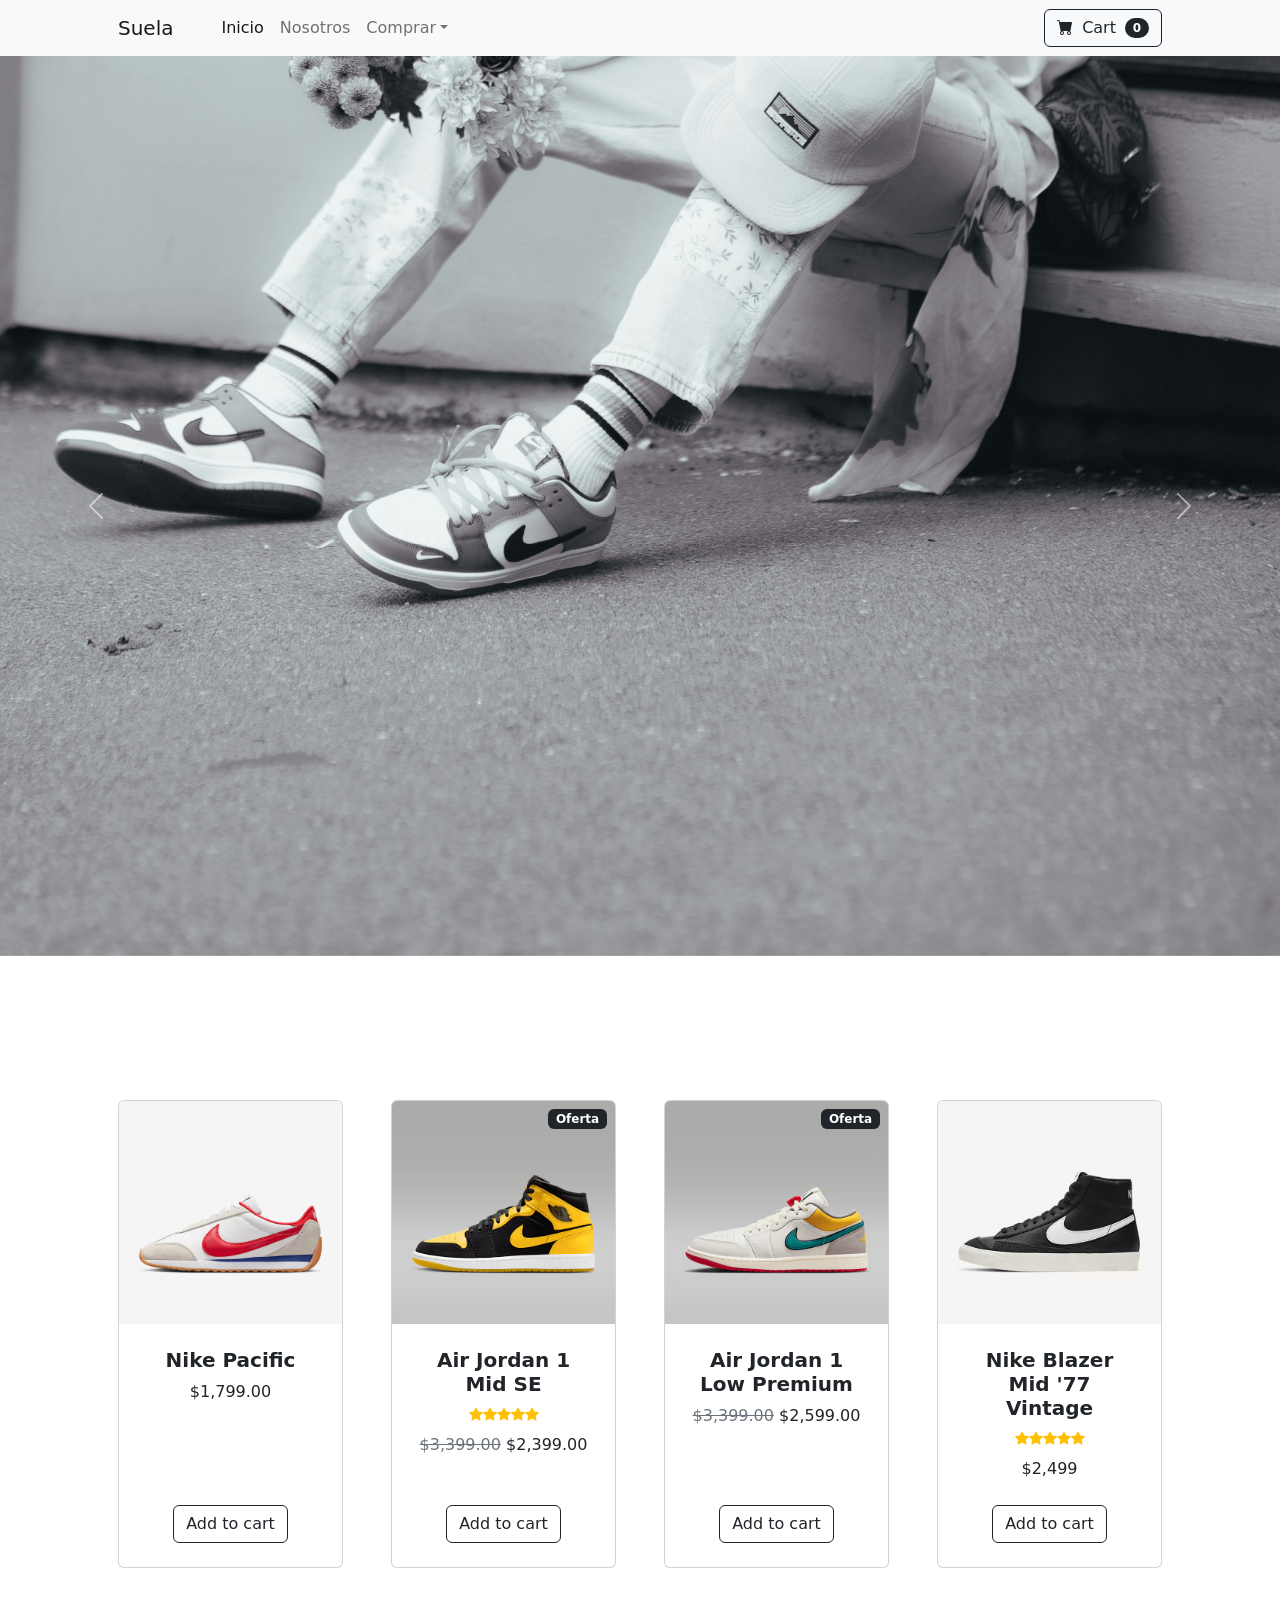
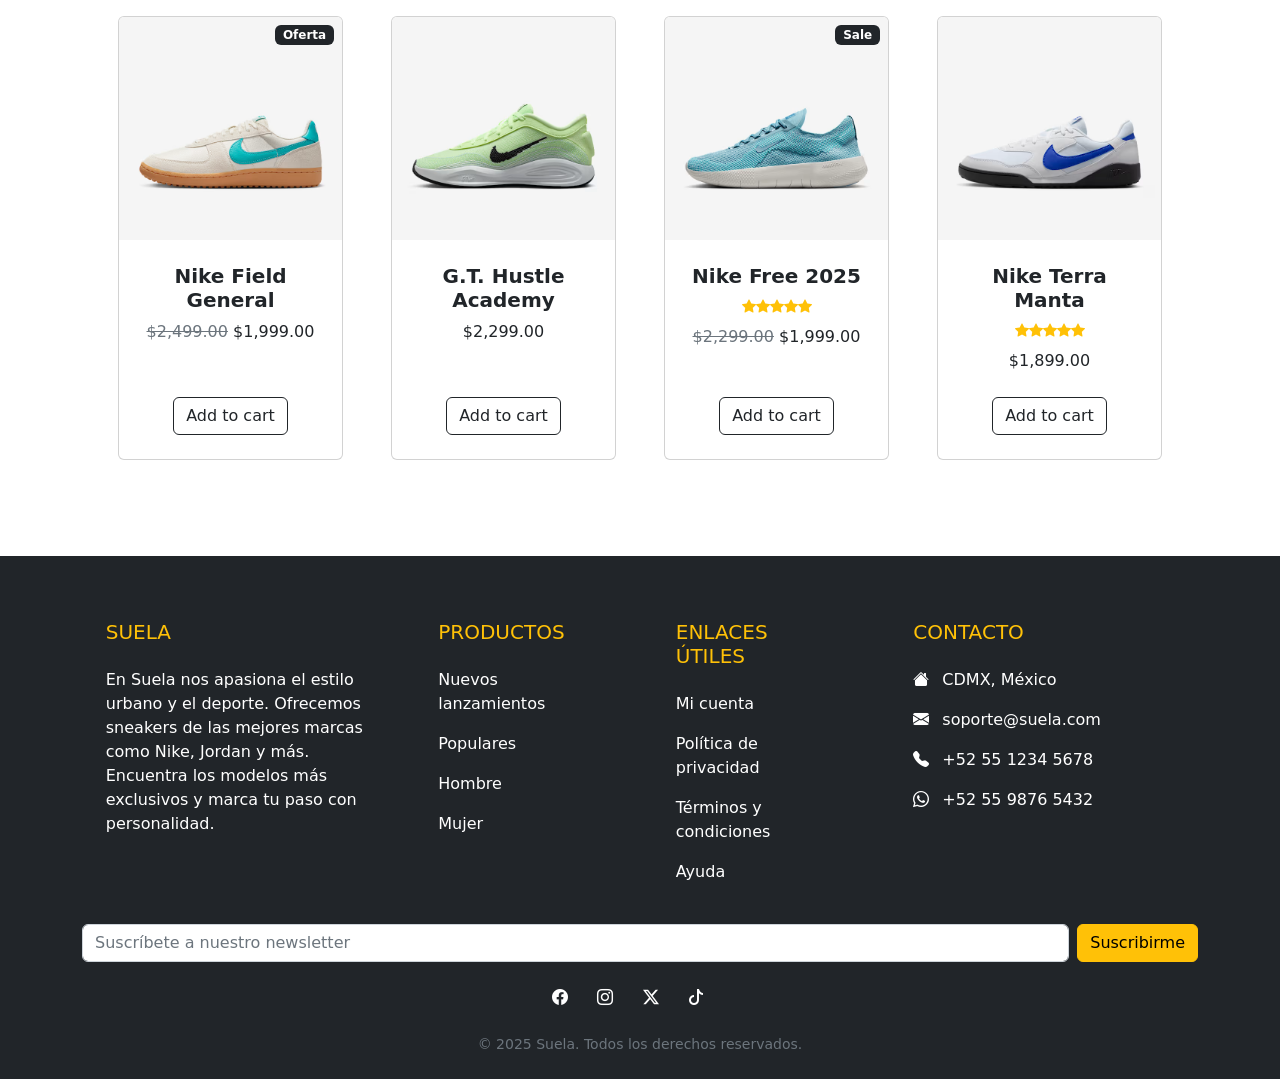
<file: index.html>
<!DOCTYPE html>
<html lang="en">
  <head>
    <meta charset="utf-8" />
    <meta
      name="viewport"
      content="width=device-width, initial-scale=1, shrink-to-fit=no"
    />
    <meta name="description" content="" />
    <meta name="author" content="" />
    <title>Suela calzado deportivo</title>
    <!-- Favicon-->
    <link rel="icon" type="image/x-icon" href="assets/favicon.ico" />
    <!-- Bootstrap icons-->
    <link
      href="https://cdn.jsdelivr.net/npm/bootstrap-icons@1.5.0/font/bootstrap-icons.css"
      rel="stylesheet"
    />
    <!-- Core theme CSS (includes Bootstrap)-->
    <link href="css/styles.css" rel="stylesheet" />
  </head>
  <body>
    <!-- Navigation-->
    <nav class="navbar navbar-expand-lg navbar-light bg-light">
      <div class="container px-4 px-lg-5">
        <a class="navbar-brand" href="#!">Suela</a>
        <button
          class="navbar-toggler"
          type="button"
          data-bs-toggle="collapse"
          data-bs-target="#navbarSupportedContent"
          aria-controls="navbarSupportedContent"
          aria-expanded="false"
          aria-label="Toggle navigation"
        >
          <span class="navbar-toggler-icon"></span>
        </button>
        <div class="collapse navbar-collapse" id="navbarSupportedContent">
          <ul class="navbar-nav me-auto mb-2 mb-lg-0 ms-lg-4">
            <li class="nav-item">
              <a class="nav-link active" aria-current="page" href="#!">Inicio</a>
            </li>
            <li class="nav-item"><a class="nav-link" href="#!">Nosotros</a></li>
            <li class="nav-item dropdown">
              <a
                class="nav-link dropdown-toggle"
                id="navbarDropdown"
                href="#"
                role="button"
                data-bs-toggle="dropdown"
                aria-expanded="false"
                >Comprar</a
              >
              <ul class="dropdown-menu" aria-labelledby="navbarDropdown">
                <li><a class="dropdown-item" href="#!">Todos los productos</a></li>
                <li><hr class="dropdown-divider" /></li>
                <li><a class="dropdown-item" href="#!">Populares</a></li>
                <li><a class="dropdown-item" href="#!">Nuevos productos</a></li>
              </ul>
            </li>
          </ul>
          <form class="d-flex">
            <button class="btn btn-outline-dark" type="submit">
              <i class="bi-cart-fill me-1"></i>
              Cart
              <span class="badge bg-dark text-white ms-1 rounded-pill">0</span>
            </button>
          </form>
        </div>
      </div>
    </nav>
    <!-- Header-->
    <!-- Carousel-->
    <div
      id="tennisCarousel"
      class="carousel slide carousel-fade mb-5"
      data-bs-ride="carousel"
    >
      <div class="carousel-inner">
        <div class="carousel-item active">
          <img
            src="images/daniel-adesina-kMN1wHqd5DY-unsplash.jpg"
            class="d-block w-100"
            alt="Model with sneakers 1"
          />
        </div>
        <div class="carousel-item">
          <img
            src="images/doug-bagg-QLsMQl8R-Wg-unsplash.jpg"
            class="d-block w-100"
            alt="Model with sneakers 2"
          />
        </div>
        <div class="carousel-item">
          <img
            src="images/erick-reyes-ass7JKHZ76Q-unsplash.jpg"
            class="d-block w-100"
            alt="Model with sneakers 3"
          />
        </div>
      </div>
      <button
        class="carousel-control-prev"
        type="button"
        data-bs-target="#tennisCarousel"
        data-bs-slide="prev"
      >
        <span class="carousel-control-prev-icon" aria-hidden="true"></span>
        <span class="visually-hidden">Previous</span>
      </button>
      <button
        class="carousel-control-next"
        type="button"
        data-bs-target="#tennisCarousel"
        data-bs-slide="next"
      >
        <span class="carousel-control-next-icon" aria-hidden="true"></span>
        <span class="visually-hidden">Next</span>
      </button>
    </div>
    <!-- Section-->
    <section class="py-5">
      <div class="container px-4 px-lg-5 mt-5">
        <div
          class="row gx-4 gx-lg-5 row-cols-2 row-cols-md-3 row-cols-xl-4 justify-content-center"
        >
          <div class="col mb-5">
            <div class="card h-100">
              <!-- Product image-->
              <img
                class="card-img-top"
                src="images/NIKE+PACIFIC.avif"
                alt="..."
              />
              <!-- Product details-->
              <div class="card-body p-4">
                <div class="text-center">
                  <!-- Product name-->
                  <h5 class="fw-bolder">Nike Pacific</h5>
                  <!-- Product price-->
                  $1,799.00
                </div>
              </div>
              <!-- Product actions-->
              <div class="card-footer p-4 pt-0 border-top-0 bg-transparent">
                <div class="text-center">
                  <a class="btn btn-outline-dark mt-auto" href="#"
                    >Add to cart</a
                  >
                </div>
              </div>
            </div>
          </div>
          <div class="col mb-5">
            <div class="card h-100">
              <!-- Sale badge-->
              <div
                class="badge bg-dark text-white position-absolute"
                style="top: 0.5rem; right: 0.5rem"
              >
              Oferta
              </div>
              <!-- Product image-->
              <img
                class="card-img-top"
                src="images/AIR+JORDAN+1+MID+SE.avif"
                alt="..."
              />
              <!-- Product details-->
              <div class="card-body p-4">
                <div class="text-center">
                  <!-- Product name-->
                  <h5 class="fw-bolder">Air Jordan 1 Mid SE</h5>
                  <!-- Product reviews-->
                  <div
                    class="d-flex justify-content-center small text-warning mb-2"
                  >
                    <div class="bi-star-fill"></div>
                    <div class="bi-star-fill"></div>
                    <div class="bi-star-fill"></div>
                    <div class="bi-star-fill"></div>
                    <div class="bi-star-fill"></div>
                  </div>
                  <!-- Product price-->
                  <span class="text-muted text-decoration-line-through"
                    >$3,399.00</span
                  >
                  $2,399.00
                </div>
              </div>
              <!-- Product actions-->
              <div class="card-footer p-4 pt-0 border-top-0 bg-transparent">
                <div class="text-center">
                  <a class="btn btn-outline-dark mt-auto" href="#"
                    >Add to cart</a
                  >
                </div>
              </div>
            </div>
          </div>
          <div class="col mb-5">
            <div class="card h-100">
              <!-- Sale badge-->
              <div
                class="badge bg-dark text-white position-absolute"
                style="top: 0.5rem; right: 0.5rem"
              >
                Oferta
              </div>
              <!-- Product image-->
              <img
                class="card-img-top"
                src="images/AIR+JORDAN+1+LOW+PRM.avif"
                alt="..."
              />
              <!-- Product details-->
              <div class="card-body p-4">
                <div class="text-center">
                  <!-- Product name-->
                  <h5 class="fw-bolder">Air Jordan 1 Low Premium</h5>
                  <!-- Product price-->
                  <span class="text-muted text-decoration-line-through"
                    >$3,399.00</span
                  >
                  $2,599.00
                </div>
              </div>
              <!-- Product actions-->
              <div class="card-footer p-4 pt-0 border-top-0 bg-transparent">
                <div class="text-center">
                  <a class="btn btn-outline-dark mt-auto" href="#"
                    >Add to cart</a
                  >
                </div>
              </div>
            </div>
          </div>
          <div class="col mb-5">
            <div class="card h-100">
              <!-- Product image-->
              <img
                class="card-img-top"
                src="images/BLAZER+MID+'77+VNTG.avif"
                alt="..."
              />
              <!-- Product details-->
              <div class="card-body p-4">
                <div class="text-center">
                  <!-- Product name-->
                  <h5 class="fw-bolder">Nike Blazer Mid '77 Vintage</h5>
                  <!-- Product reviews-->
                  <div
                    class="d-flex justify-content-center small text-warning mb-2"
                  >
                    <div class="bi-star-fill"></div>
                    <div class="bi-star-fill"></div>
                    <div class="bi-star-fill"></div>
                    <div class="bi-star-fill"></div>
                    <div class="bi-star-fill"></div>
                  </div>
                  <!-- Product price-->
                  $2,499
                </div>
              </div>
              <!-- Product actions-->
              <div class="card-footer p-4 pt-0 border-top-0 bg-transparent">
                <div class="text-center">
                  <a class="btn btn-outline-dark mt-auto" href="#"
                    >Add to cart</a
                  >
                </div>
              </div>
            </div>
          </div>
          <div class="col mb-5">
            <div class="card h-100">
              <!-- Sale badge-->
              <div
                class="badge bg-dark text-white position-absolute"
                style="top: 0.5rem; right: 0.5rem"
              >
                Oferta
              </div>
              <!-- Product image-->
              <img
                class="card-img-top"
                src="images/NIKE+FIELD+GENERAL.avif"
                alt="..."
              />
              <!-- Product details-->
              <div class="card-body p-4">
                <div class="text-center">
                  <!-- Product name-->
                  <h5 class="fw-bolder">Nike Field General</h5>
                  <!-- Product price-->
                  <span class="text-muted text-decoration-line-through"
                    >$2,499.00</span
                  >
                  $1,999.00
                </div>
              </div>
              <!-- Product actions-->
              <div class="card-footer p-4 pt-0 border-top-0 bg-transparent">
                <div class="text-center">
                  <a class="btn btn-outline-dark mt-auto" href="#"
                    >Add to cart</a
                  >
                </div>
              </div>
            </div>
          </div>
          <div class="col mb-5">
            <div class="card h-100">
              <!-- Product image-->
              <img
                class="card-img-top"
                src="images/G.T.+HUSTLE+ACADEMY.avif"
                alt="..."
              />
              <!-- Product details-->
              <div class="card-body p-4">
                <div class="text-center">
                  <!-- Product name-->
                  <h5 class="fw-bolder">G.T. Hustle Academy</h5>
                  <!-- Product price-->
                  $2,299.00
                </div>
              </div>
              <!-- Product actions-->
              <div class="card-footer p-4 pt-0 border-top-0 bg-transparent">
                <div class="text-center">
                  <a class="btn btn-outline-dark mt-auto" href="#"
                    >Add to cart</a
                  >
                </div>
              </div>
            </div>
          </div>
          <div class="col mb-5">
            <div class="card h-100">
              <!-- Sale badge-->
              <div
                class="badge bg-dark text-white position-absolute"
                style="top: 0.5rem; right: 0.5rem"
              >
                Sale
              </div>
              <!-- Product image-->
              <img
                class="card-img-top"
                src="images/NIKE+FREE+2025.avif"
                alt="..."
              />
              <!-- Product details-->
              <div class="card-body p-4">
                <div class="text-center">
                  <!-- Product name-->
                  <h5 class="fw-bolder">Nike Free 2025</h5>
                  <!-- Product reviews-->
                  <div
                    class="d-flex justify-content-center small text-warning mb-2"
                  >
                    <div class="bi-star-fill"></div>
                    <div class="bi-star-fill"></div>
                    <div class="bi-star-fill"></div>
                    <div class="bi-star-fill"></div>
                    <div class="bi-star-fill"></div>
                  </div>
                  <!-- Product price-->
                  <span class="text-muted text-decoration-line-through"
                    >$2,299.00</span
                  >
                  $1,999.00
                </div>
              </div>
              <!-- Product actions-->
              <div class="card-footer p-4 pt-0 border-top-0 bg-transparent">
                <div class="text-center">
                  <a class="btn btn-outline-dark mt-auto" href="#"
                    >Add to cart</a
                  >
                </div>
              </div>
            </div>
          </div>
          <div class="col mb-5">
            <div class="card h-100">
              <!-- Product image-->
              <img
                class="card-img-top"
                src="images/NIKE+TERRA+MANTA.avif"
                alt="..."
              />
              <!-- Product details-->
              <div class="card-body p-4">
                <div class="text-center">
                  <!-- Product name-->
                  <h5 class="fw-bolder">Nike Terra Manta</h5>
                  <!-- Product reviews-->
                  <div
                    class="d-flex justify-content-center small text-warning mb-2"
                  >
                    <div class="bi-star-fill"></div>
                    <div class="bi-star-fill"></div>
                    <div class="bi-star-fill"></div>
                    <div class="bi-star-fill"></div>
                    <div class="bi-star-fill"></div>
                  </div>
                  <!-- Product price-->
                  $1,899.00
                </div>
              </div>
              <!-- Product actions-->
              <div class="card-footer p-4 pt-0 border-top-0 bg-transparent">
                <div class="text-center">
                  <a class="btn btn-outline-dark mt-auto" href="#"
                    >Add to cart</a
                  >
                </div>
              </div>
            </div>
          </div>
        </div>
      </div>
    </section>
    <!-- Footer-->
    <!-- Footer -->
<footer class="bg-dark text-white pt-5 pb-4">
    <div class="container text-md-left">
      <div class="row text-md-left">
  
        <!-- About -->
        <div class="col-md-3 col-lg-3 col-xl-3 mx-auto mt-3">
          <h5 class="text-uppercase mb-4 font-weight-bold text-warning">Suela</h5>
          <p>
            En Suela nos apasiona el estilo urbano y el deporte. Ofrecemos sneakers de las mejores marcas como Nike, Jordan y más. Encuentra los modelos más exclusivos y marca tu paso con personalidad.
          </p>
        </div>
  
        <!-- Links -->
        <div class="col-md-2 col-lg-2 col-xl-2 mx-auto mt-3">
          <h5 class="text-uppercase mb-4 font-weight-bold text-warning">Productos</h5>
          <p><a href="#!" class="text-white text-decoration-none">Nuevos lanzamientos</a></p>
          <p><a href="#!" class="text-white text-decoration-none">Populares</a></p>
          <p><a href="#!" class="text-white text-decoration-none">Hombre</a></p>
          <p><a href="#!" class="text-white text-decoration-none">Mujer</a></p>
        </div>
  
        <!-- Useful Links -->
        <div class="col-md-3 col-lg-2 col-xl-2 mx-auto mt-3">
          <h5 class="text-uppercase mb-4 font-weight-bold text-warning">Enlaces útiles</h5>
          <p><a href="#!" class="text-white text-decoration-none">Mi cuenta</a></p>
          <p><a href="#!" class="text-white text-decoration-none">Política de privacidad</a></p>
          <p><a href="#!" class="text-white text-decoration-none">Términos y condiciones</a></p>
          <p><a href="#!" class="text-white text-decoration-none">Ayuda</a></p>
        </div>
  
        <!-- Contact -->
        <div class="col-md-4 col-lg-3 col-xl-3 mx-auto mt-3">
          <h5 class="text-uppercase mb-4 font-weight-bold text-warning">Contacto</h5>
          <p><i class="bi bi-house-fill me-2"></i> CDMX, México</p>
          <p><i class="bi bi-envelope-fill me-2"></i> soporte@suela.com</p>
          <p><i class="bi bi-telephone-fill me-2"></i> +52 55 1234 5678</p>
          <p><i class="bi bi-whatsapp me-2"></i> +52 55 9876 5432</p>
        </div>
      </div>
  
      <!-- Newsletter -->
      <div class="row mt-4">
        <div class="col-md-12">
          <form class="d-flex flex-column flex-sm-row justify-content-center align-items-center">
            <div class="mb-2 mb-sm-0 me-sm-2 w-100 w-sm-auto">
              <input type="email" class="form-control" placeholder="Suscríbete a nuestro newsletter">
            </div>
            <button class="btn btn-warning">Suscribirme</button>
          </form>
        </div>
      </div>
  
      <!-- Social -->
      <div class="row mt-4">
        <div class="col-md-12 text-center">
          <a href="#" class="text-white me-4"><i class="bi bi-facebook"></i></a>
          <a href="#" class="text-white me-4"><i class="bi bi-instagram"></i></a>
          <a href="#" class="text-white me-4"><i class="bi bi-twitter-x"></i></a>
          <a href="#" class="text-white me-4"><i class="bi bi-tiktok"></i></a>
        </div>
      </div>
    </div>
  
    <div class="text-center mt-4">
      <p class="text-muted small mb-0">© 2025 Suela. Todos los derechos reservados.</p>
    </div>
  </footer>
  
    <!-- Bootstrap core JS-->
    <script src="https://cdn.jsdelivr.net/npm/bootstrap@5.2.3/dist/js/bootstrap.bundle.min.js"></script>
    <!-- Core theme JS-->
    <script src="js/scripts.js"></script>
  </body>
</html>
</file>
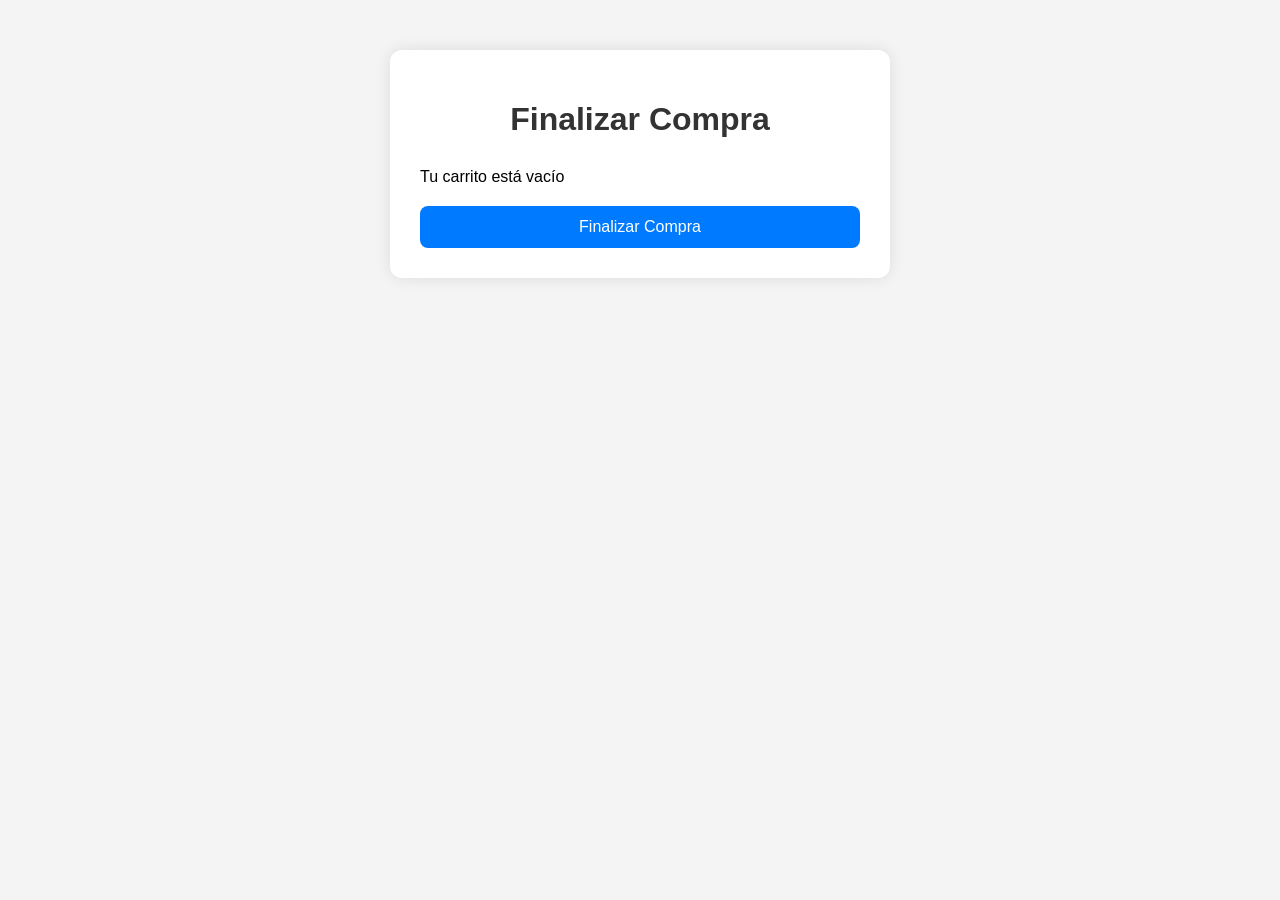
<file: checkout.html>
<!DOCTYPE html>
<html lang="es">

<head>
    <meta charset="UTF-8">
    <title>Finalizar Compra</title>
    <style>
        * {
            box-sizing: border-box;
            font-family: 'Segoe UI', Tahoma, Geneva, Verdana, sans-serif;
        }

        body {
            background-color: #f4f4f4;
            margin: 0;
            padding: 0;
            display: flex;
            justify-content: center;
            align-items: flex-start;
            min-height: 100vh;
        }

        .container {
            background: white;
            margin-top: 50px;
            padding: 30px;
            border-radius: 12px;
            box-shadow: 0 0 15px rgba(0, 0, 0, 0.1);
            width: 90%;
            max-width: 500px;
        }

        h1 {
            text-align: center;
            margin-bottom: 30px;
            color: #333;
        }

        #product-list {
            margin-bottom: 20px;
        }

        .product {
            display: flex;
            align-items: center;
            margin-bottom: 15px;
            padding-bottom: 15px;
            border-bottom: 1px solid #eee;
        }

        .product img {
            width: 80px;
            height: 80px;
            object-fit: cover;
            margin-right: 15px;
        }

        .product-info {
            flex-grow: 1;
        }

        .product-info h5 {
            margin: 0;
            font-size: 1rem;
        }

        .product-info p {
            margin: 5px 0;
        }

        #total {
            font-weight: bold;
            text-align: right;
            margin-top: 20px;
        }

        button {
            width: 100%;
            padding: 12px;
            background-color: #007bff;
            border: none;
            border-radius: 8px;
            color: white;
            font-size: 16px;
            cursor: pointer;
            transition: background-color 0.3s;
        }

        button:hover {
            background-color: #0056b3;
        }

        .error {
            color: red;
            font-size: 14px;
            margin-top: 5px;
        }
    </style>
</head>

<body>
    <div class="container">
        <h1>Finalizar Compra</h1>
        <div id="product-list"></div>
        <div id="total"></div>
        <button id="checkout-btn" disabled>Finalizar Compra</button>
    </div>

    <script>
        document.addEventListener('DOMContentLoaded', function () {
            // Obtener los productos del carrito desde el localStorage
            const cart = JSON.parse(localStorage.getItem('cart')) || [];
            console.log('Carrito en la página de compra:', cart);

            // Referencias a los elementos del DOM
            const productList = document.querySelector('#product-list');
            const totalDiv = document.querySelector('#total');
            const checkoutBtn = document.querySelector('#checkout-btn');

            // Función para actualizar el contenido de los productos
            function updateCheckoutContent() {
                productList.innerHTML = '';

                if (cart.length === 0) {
                    productList.innerHTML = '<p>Tu carrito está vacío</p>';
                    totalDiv.textContent = '';
                    checkoutBtn.disabled = true;
                    return;
                }

                let total = 0;

                cart.forEach((item) => {
                    const itemDiv = document.createElement('div');
                    itemDiv.classList.add('product');

                    // Imagen
                    const img = document.createElement('img');
                    img.src = item.image;
                    img.alt = item.name;

                    // Info
                    const infoDiv = document.createElement('div');
                    infoDiv.classList.add('product-info');

                    const name = document.createElement('h5');
                    name.textContent = item.name;

                    const price = document.createElement('p');
                    price.textContent = `$${item.price.toFixed(2)} x ${item.quantity}`;

                    const subtotal = document.createElement('p');
                    subtotal.textContent = `Subtotal: $${(item.price * item.quantity).toFixed(2)}`;

                    infoDiv.appendChild(name);
                    infoDiv.appendChild(price);
                    infoDiv.appendChild(subtotal);

                    itemDiv.appendChild(img);
                    itemDiv.appendChild(infoDiv);

                    productList.appendChild(itemDiv);

                    total += item.price * item.quantity;
                });

                totalDiv.textContent = `Total: $${total.toFixed(2)}`;
                checkoutBtn.disabled = false;
            }

            // Función para proceder con la compra
            checkoutBtn.addEventListener('click', function () {
                if (cart.length === 0) {
                    alert('Tu carrito está vacío, no puedes proceder con la compra.');
                    return;
                }

                // Simulación de proceso de compra
                alert('¡Compra realizada con éxito!');
                localStorage.removeItem('cart'); // Limpiar el carrito después de la compra
                window.location.href = 'index.html'; // Redirige a una página de agradecimiento
            });

            // Inicializar contenido de checkout
            updateCheckoutContent();
        });
    </script>
</body>

</html>
</file>
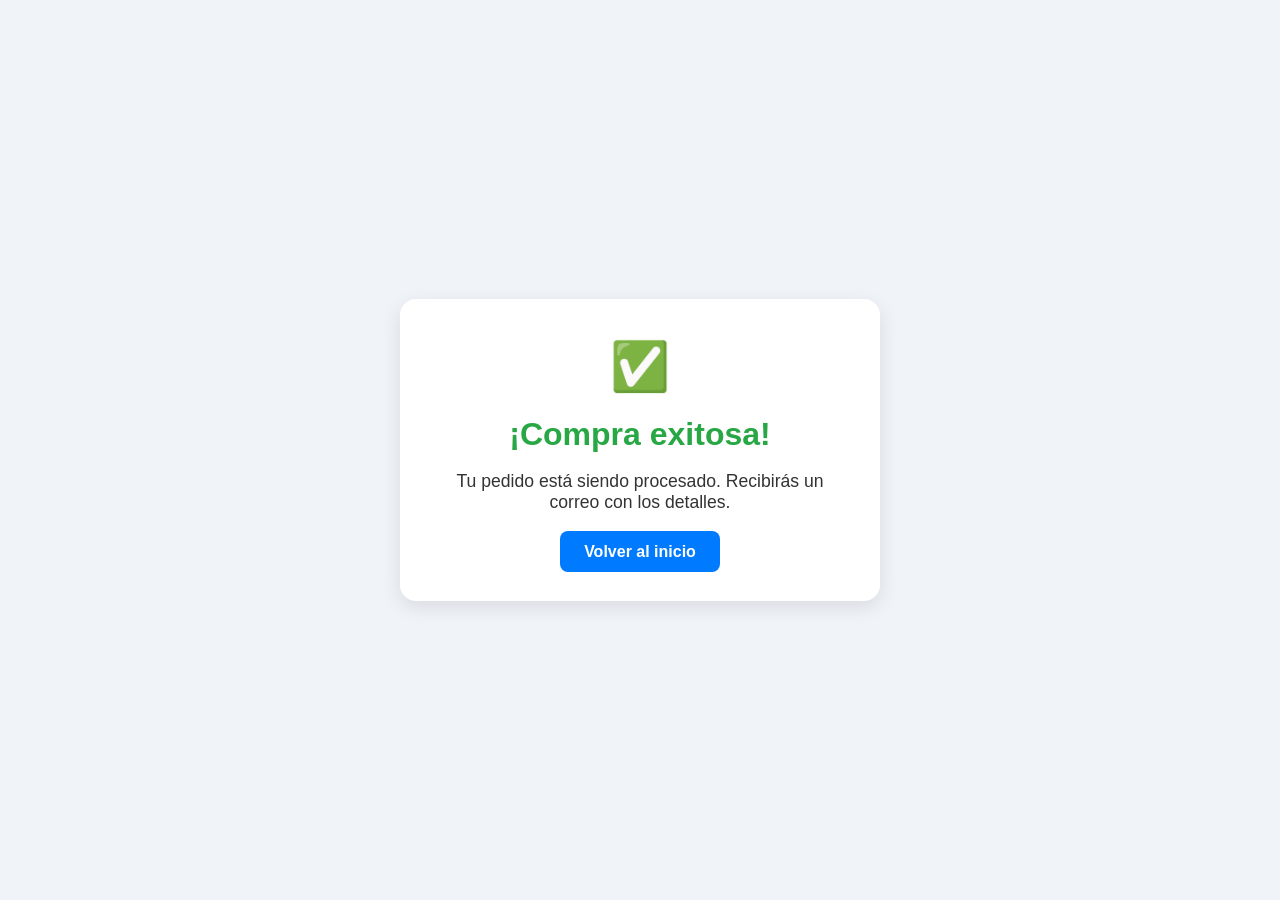
<file: confirmacion.html>
<!DOCTYPE html>
<html lang="es">
<head>
  <meta charset="UTF-8" />
  <meta name="viewport" content="width=device-width, initial-scale=1.0"/>
  <title>Confirmación de Compra</title>
  <style>
    body {
      margin: 0;
      padding: 0;
      font-family: 'Segoe UI', Tahoma, Geneva, Verdana, sans-serif;
      background: #f0f4f8;
      display: flex;
      justify-content: center;
      align-items: center;
      height: 100vh;
    }

    .confirmation-container {
      background: #fff;
      padding: 40px;
      border-radius: 16px;
      box-shadow: 0 6px 20px rgba(0,0,0,0.1);
      text-align: center;
      max-width: 400px;
      width: 90%;
    }

    .confirmation-container h1 {
      color: #28a745;
      font-size: 2em;
      margin-bottom: 10px;
    }

    .confirmation-container p {
      font-size: 1.1em;
      color: #333;
      margin-bottom: 30px;
    }

    .btn-home {
      background-color: #007bff;
      color: #fff;
      padding: 12px 24px;
      text-decoration: none;
      border-radius: 8px;
      font-weight: bold;
      transition: background-color 0.3s ease;
    }

    .btn-home:hover {
      background-color: #0056b3;
    }

    .icon {
      font-size: 3em;
      color: #28a745;
      margin-bottom: 15px;
    }
  </style>
</head>
<body>
  <div class="confirmation-container">
    <div class="icon">✅</div>
    <h1>¡Compra exitosa!</h1>
    <p>Tu pedido está siendo procesado. Recibirás un correo con los detalles.</p>
    <a class="btn-home" href="index.html">Volver al inicio</a>
  </div>
</body>
</html>
</file>
